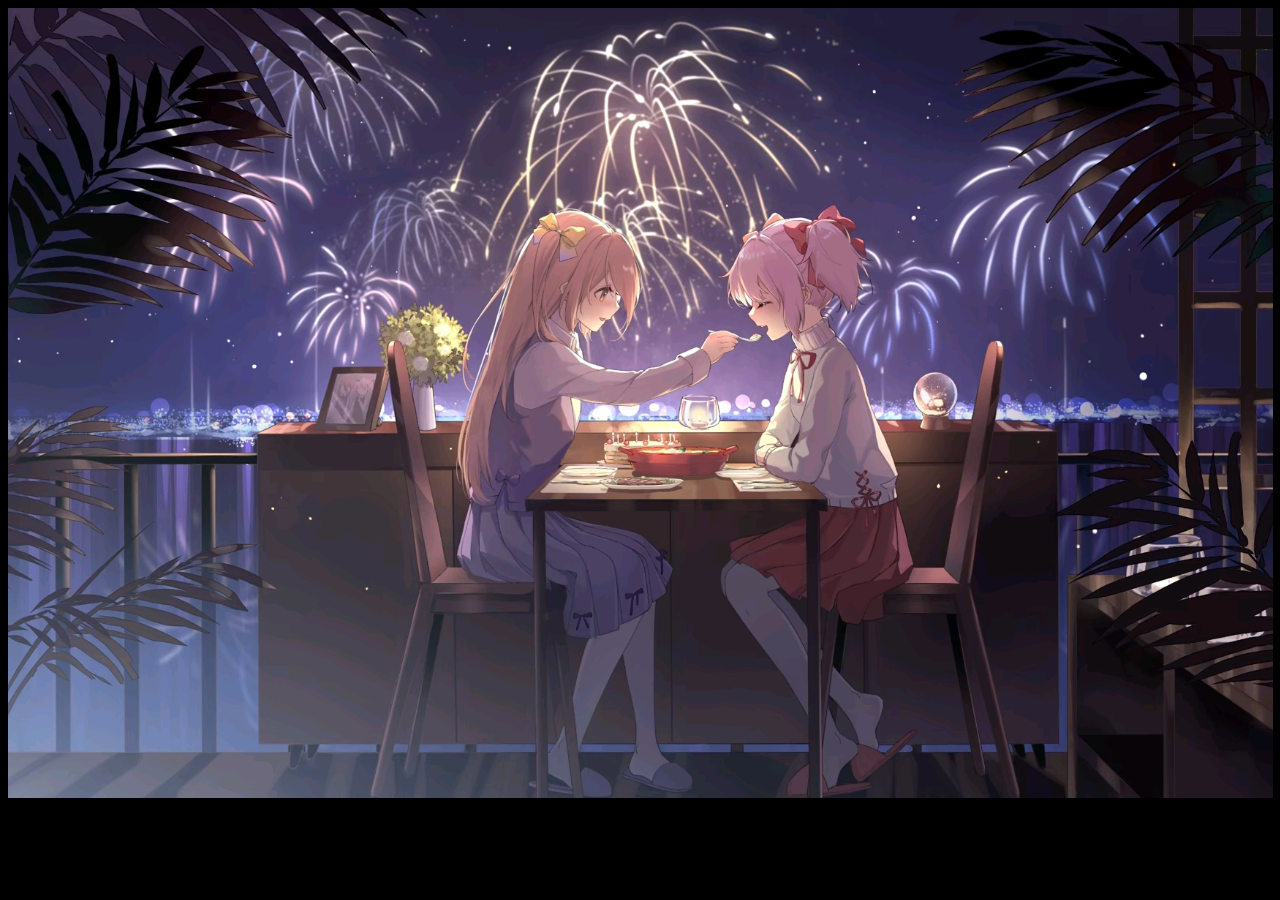
<file: index.html>
<!doctype html>
<html>
<head>
<meta charset="utf-8">
<title>星河</title>
	<link rel="icon" href="logo/favicon.ico">
	<link rel="stylesheet" type="text/css" href="css/index.css">
	<link rel="stylesheet" href="https://fonts.googleapis.com/css?family=Sofia">
</head>

<body>
<div>
<!--	<img src="photo/2.jpg" width="200" height="200" class="dw">-->
	<div id="link-map">
	<img src="photo/主页.jpg" width="1265" height="790" usemap="#other-pages">
	<map id="other-pages">
	<area shape="circle" coords="745,330,5" href="html/1.html">
	<area shape="rect" coords="672.5,390,702.5,415" href="html/1.html">
		<!--	coords="X1,Y1,X2,Y2"	左上角（x1,y1)右下角（x2,y2)	-->
	<area shape="circle" coords="927.5,385,23" href="https://xingyingstar.github.io/luckly.github.io/">
		<!--	coords="X,Y,半径"	圆心（x，y）半径-->
	</map>
	</div>
</div>
</body>
</html>
</file>
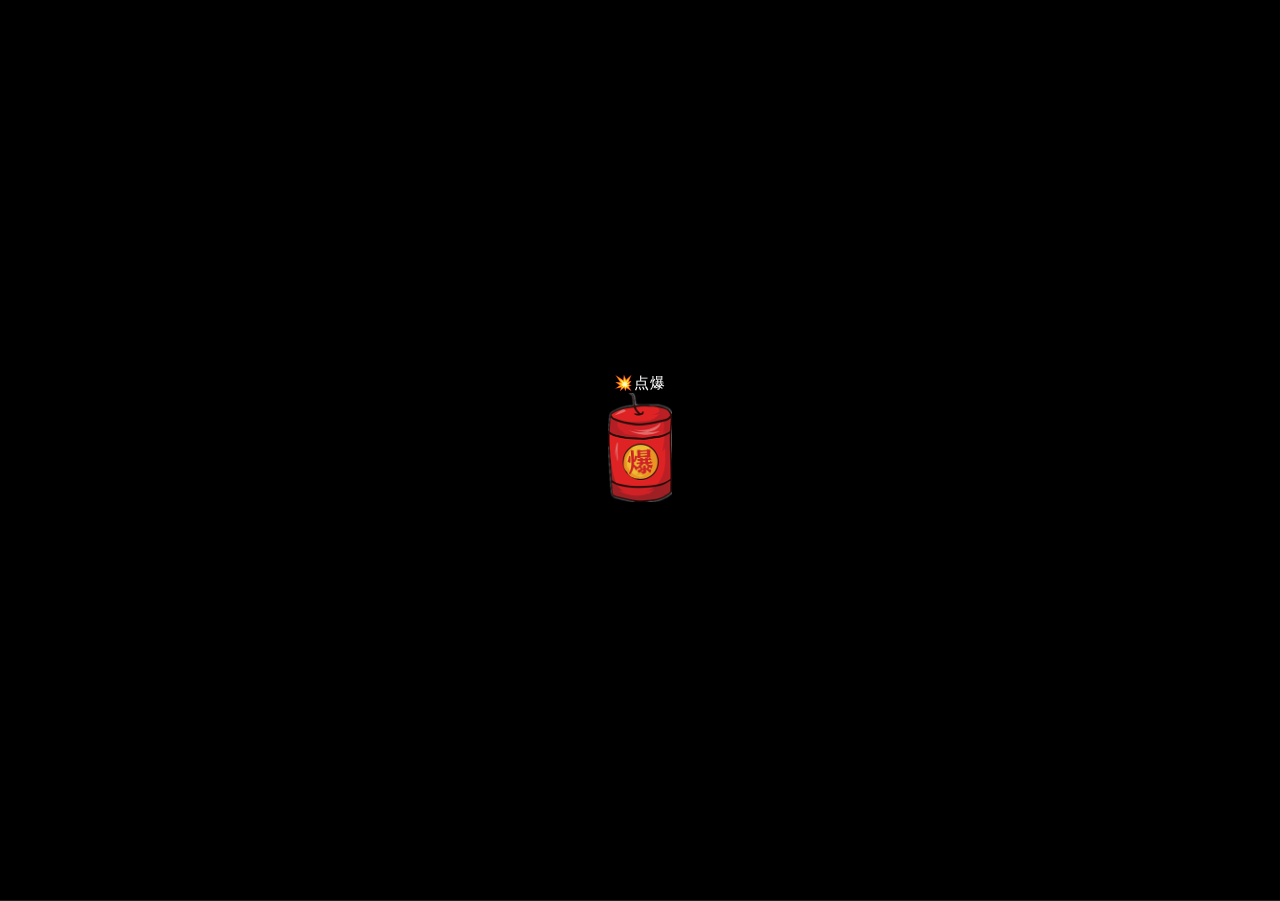
<file: 烟花/index.html>
<!DOCTYPE html><!-- This web page is copied by "https://bazhan.wang" --><!-- This web page is copied by "https://bazhan.wang" --><html lang="en"><head><meta name="360-analysis-id" content="302u1c2z312u2q"><!--!‭‪‪‬‏‪‫‬‪‬‏‏‭‪‫‬‏‪‬‎‬--><meta charset="utf-8"><!--!‭‪‪‬‏‪‫‬‪‬‏‏‭‪‫‬‏‪‬‎‬--><meta name="360-analysis-id" content="2y352v1d1h361c2v"><!--!‭‪‪‬‏‪‫‬‪‬‏‏‭‪‫‬‏‪‬‎‬--><!--!‬‏‎‭‪‏‬‏‫‫‬‫‫‬‏‭‫‪‫‬‪‬‏‫--><!--!‬‏‎‭‪‏‬‏‫‫‬‫‫‬‏‭‫‪‫‬‪‬‏‫-->
    
    <title>💥新年快乐🎆</title>

    <meta name="viewport" content="width=device-width, initial-scale=1, user-scalable=no"><!--!‭‪‪‬‏‪‫‬‪‬‏‏‭‪‫‬‏‪‬‎‬--><!--!‬‏‎‭‪‏‬‏‫‫‬‫‫‬‏‭‫‪‫‬‪‬‏‫-->
    <meta name="mobile-web-app-capable" content="yes"><!--!‭‪‪‬‏‪‫‬‪‬‏‏‭‪‫‬‏‪‬‎‬--><!--!‬‏‎‭‪‏‬‏‫‫‬‫‫‬‏‭‫‪‫‬‪‬‏‫-->
    <meta name="apple-mobile-web-app-capable" content="yes"><!--!‭‪‪‬‏‪‫‬‪‬‏‏‭‪‫‬‏‪‬‎‬--><!--!‬‏‎‭‪‏‬‏‫‫‬‫‫‬‏‭‫‪‫‬‪‬‏‫-->
    <meta name="theme-color" content="#000000"><!--!‭‪‪‬‏‪‫‬‪‬‏‏‭‪‫‬‏‪‬‎‬--><!--!‬‏‎‭‪‏‬‏‫‫‬‫‫‬‏‭‫‪‫‬‪‬‏‫-->
    <link rel="shortcut icon" type="image/png" href="https://s3-us-west-2.amazonaws.com/s.cdpn.io/329180/firework-burst-icon-v2.png">
    <link rel="icon" type="image/png" href="https://s3-us-west-2.amazonaws.com/s.cdpn.io/329180/firework-burst-icon-v2.png">
    <link rel="apple-touch-icon-precomposed" href="https://s3-us-west-2.amazonaws.com/s.cdpn.io/329180/firework-burst-icon-v2.png">
    <meta name="msapplication-TileColor" content="#000000"><!--!‭‪‪‬‏‪‫‬‪‬‏‏‭‪‫‬‏‪‬‎‬--><!--!‬‏‎‭‪‏‬‏‫‫‬‫‫‬‏‭‫‪‫‬‪‬‏‫-->
    <meta name="msapplication-TileImage" content="https://s3-us-west-2.amazonaws.com/s.cdpn.io/329180/firework-burst-icon-v2.png"><!--!‭‪‪‬‏‪‫‬‪‬‏‏‭‪‫‬‏‪‬‎‬--><!--!‬‏‎‭‪‏‬‏‫‫‬‫‫‬‏‭‫‪‫‬‪‬‏‫-->
    <style>
        * {
            margin: 0;
            padding: 0;
            border: 0;
            font-size: 100%;
            font: inherit;
            vertical-align: baseline;
            user-select: none;
        }

        article,
        aside,
        details,
        figcaption,
        figure,
        footer,
        header,
        hgroup,
        menu,
        nav,
        section {
            display: block
        }

        body {
            line-height: 1
        }

        ol,
        ul {
            list-style: none
        }

        blockquote,
        q {
            quotes: none
        }

        blockquote:before,
        blockquote:after,
        q:before,
        q:after {
            content: '';
            content: none
        }

        table {
            border-collapse: collapse;
            border-spacing: 0
        }

        * {
            position: relative;
            box-sizing: border-box;
        }

        html,
        body {
            height: 100%;
        }

        html {
            background-color: #000;
        }

        body {
            overflow: hidden;
            color: rgba(255, 255, 255, 0.5);
            font-family: "Russo One", arial, sans-serif;
            line-height: 1.25;
            letter-spacing: 0.06em;
        }

        .hide {
            opacity: 0;
            visibility: hidden;
        }

        .remove {
            display: none !important;
        }

        .blur {
            -webkit-filter: blur(12px);
            filter: blur(12px);
        }

        .container {
            height: 100%;
            display: -webkit-box;
            display: flex;
            -webkit-box-pack: center;
            justify-content: center;
            -webkit-box-align: center;
            align-items: center;
        }

        .loading-init {
            width: 100%;
            align-self: center;
            text-align: center;
            text-transform: uppercase;
        }

        .loading-init__header {
            font-size: 2.2em;
        }

        .loading-init__status {
            margin-top: 1em;
            font-size: 0.8em;
            opacity: 0.75;
        }

        .stage-container {
            overflow: hidden;
            box-sizing: initial;
            border: 1px solid #222;
            margin: -1px;
        }

        @media (max-width: 840px) {
            .stage-container {
                border: none;
                margin: 0;
            }
        }

        .canvas-container {
            width: 100%;
            height: 100%;
            -webkit-transition: -webkit-filter 0.3s;
            transition: -webkit-filter 0.3s;
            transition: filter 0.3s;
            transition: filter 0.3s, -webkit-filter 0.3s;
        }

        .canvas-container canvas {
            position: absolute;
            mix-blend-mode: lighten;
            -webkit-transform: translateZ(0);
            transform: translateZ(0);
        }

        .controls {
            /* display: none !important; */
            position: absolute;
            top: 0;
            width: 100%;
            padding-bottom: 50px;
            display: -webkit-box;
            display: flex;
            -webkit-box-pack: justify;
            justify-content: space-between;
            -webkit-transition: opacity 0.3s, visibility 0.3s;
            transition: opacity 0.3s, visibility 0.3s;
        }

        @media (min-width: 840px) {
            .controls {
                visibility: visible;
            }

            .controls.hide:hover {
                opacity: 1;
            }
        }

        .menu {
            display: none;
            position: absolute;
            top: 0;
            bottom: 0;
            left: 0;
            right: 0;
            background-color: rgba(0, 0, 0, 0.42);
            -webkit-transition: opacity 0.3s, visibility 0.3s;
            transition: opacity 0.3s, visibility 0.3s;
        }

        .menu__inner-wrap {
            display: -webkit-box;
            display: flex;
            -webkit-box-orient: vertical;
            -webkit-box-direction: normal;
            flex-direction: column;
            -webkit-box-pack: center;
            justify-content: center;
            -webkit-box-align: center;
            align-items: center;
            position: absolute;
            top: 0;
            bottom: 0;
            left: 0;
            right: 0;
            -webkit-transition: opacity 0.3s;
            transition: opacity 0.3s;
        }

        .menu__header {
            margin-top: auto;
            margin-bottom: 8px;
            padding-top: 16px;
            font-size: 2em;
            text-transform: uppercase;
        }

        .menu__subheader {
            margin-bottom: auto;
            padding-bottom: 12px;
            font-size: 0.86em;
            opacity: 0.8;
        }

        .menu form {
            width: 100%;
            max-width: 400px;
            padding: 0 10px;
            overflow: auto;
            -webkit-overflow-scrolling: touch;
        }

        .menu .form-option {
            display: -webkit-box;
            display: flex;
            -webkit-box-align: center;
            align-items: center;
            margin: 16px 0;
            -webkit-transition: opacity 0.3s;
            transition: opacity 0.3s;
        }

        .menu .form-option label {
            display: block;
            width: 50%;
            padding-right: 12px;
            text-align: right;
            text-transform: uppercase;
            -webkit-user-select: none;
            -moz-user-select: none;
            -ms-user-select: none;
            user-select: none;
        }

        .menu .form-option--select select {
            display: block;
            width: 50%;
            height: 30px;
            font-size: 1rem;
            font-family: "Russo One", arial, sans-serif;
            color: rgba(255, 255, 255, 0.5);
            letter-spacing: 0.06em;
            background-color: transparent;
            border: 1px solid rgba(255, 255, 255, 0.5);
        }

        .menu .form-option--select select option {
            background-color: black;
        }

        .menu .form-option--checkbox input {
            display: block;
            width: 26px;
            height: 26px;
            margin: 0;
            opacity: 0.5;
        }

        @media (max-width: 840px) {

            .menu .form-option select,
            .menu .form-option input {
                outline: none;
            }
        }

        .close-menu-btn {
            position: absolute;
            top: 0;
            right: 0;
        }

        .btn {
            display: none;
            opacity: 0.16;
            width: 50px;
            height: 50px;
            display: -webkit-box;
            display: flex;
            -webkit-user-select: none;
            -moz-user-select: none;
            -ms-user-select: none;
            user-select: none;
            cursor: default;
            -webkit-transition: opacity 0.3s;
            transition: opacity 0.3s;
        }

        .btn--bright {
            opacity: 0.5;
        }

        @media (min-width: 840px) {
            .btn:hover {
                opacity: 0.32;
            }

            .btn--bright:hover {
                opacity: 0.75;
            }
        }

        .btn svg {
            display: block;
            margin: auto;
        }

        .credits {
            margin-top: auto;
            margin-bottom: 10px;
            padding-top: 6px;
            font-size: 0.8em;
            opacity: 0.75;
        }

        .credits a {
            color: rgba(255, 255, 255, 0.5);
            text-decoration: none;
        }

        .credits a:hover,
        .credits a:active {
            color: rgba(255, 255, 255, 0.75);
            text-decoration: underline;
        }

        .help-modal {
            display: -webkit-box;
            display: flex;
            -webkit-box-pack: center;
            justify-content: center;
            -webkit-box-align: center;
            align-items: center;
            position: fixed;
            top: 0;
            bottom: 0;
            left: 0;
            right: 0;
            visibility: hidden;
            -webkit-transition-property: visibility;
            transition-property: visibility;
            -webkit-transition-duration: 0.25s;
            transition-duration: 0.25s;
        }

        .help-modal__overlay {
            position: absolute;
            top: 0;
            bottom: 0;
            left: 0;
            right: 0;
            opacity: 0;
            -webkit-transition-property: opacity;
            transition-property: opacity;
            -webkit-transition-timing-function: ease-in;
            transition-timing-function: ease-in;
            -webkit-transition-duration: 0.25s;
            transition-duration: 0.25s;
        }

        .help-modal__dialog {
            display: -webkit-box;
            display: flex;
            -webkit-box-orient: vertical;
            -webkit-box-direction: normal;
            flex-direction: column;
            -webkit-box-align: center;
            align-items: center;
            max-width: 400px;
            max-height: calc(100vh - 100px);
            margin: 10px;
            padding: 20px;
            border-radius: 0.3em;
            background-color: rgba(0, 0, 0, 0.4);
            opacity: 0;
            -webkit-transform: scale(0.9, 0.9);
            transform: scale(0.9, 0.9);
            -webkit-transition-property: opacity, -webkit-transform;
            transition-property: opacity, -webkit-transform;
            transition-property: opacity, transform;
            transition-property: opacity, transform, -webkit-transform;
            -webkit-transition-timing-function: ease-in;
            transition-timing-function: ease-in;
            -webkit-transition-duration: 0.25s;
            transition-duration: 0.25s;
        }

        @media (min-width: 840px) {
            .help-modal__dialog {
                font-size: 1.25rem;
                max-width: 500px;
            }
        }

        .help-modal__header {
            font-size: 1.75em;
            text-transform: uppercase;
            text-align: center;
        }

        .help-modal__body {
            overflow-y: auto;
            -webkit-overflow-scrolling: touch;
            margin: 1em 0;
            padding: 1em 0;
            border-top: 1px solid rgba(255, 255, 255, 0.25);
            border-bottom: 1px solid rgba(255, 255, 255, 0.25);
            line-height: 1.5;
            color: rgba(255, 255, 255, 0.75);
        }

        .help-modal__close-btn {
            flex-shrink: 0;
            outline: none;
            border: none;
            border-radius: 2px;
            padding: 0.25em 0.75em;
            margin-top: 0.36em;
            font-family: "Russo One", arial, sans-serif;
            font-size: 1em;
            color: rgba(255, 255, 255, 0.5);
            text-transform: uppercase;
            letter-spacing: 0.06em;
            background-color: rgba(255, 255, 255, 0.25);
            -webkit-transition: color 0.3s, background-color 0.3s;
            transition: color 0.3s, background-color 0.3s;
        }

        .help-modal__close-btn:hover,
        .help-modal__close-btn:active,
        .help-modal__close-btn:focus {
            color: #FFF;
            background-color: #09F;
        }

        .help-modal.active {
            visibility: visible;
            -webkit-transition-duration: 0.4s;
            transition-duration: 0.4s;
        }

        .help-modal.active .help-modal__overlay {
            opacity: 1;
            -webkit-transition-timing-function: ease-out;
            transition-timing-function: ease-out;
            -webkit-transition-duration: 0.4s;
            transition-duration: 0.4s;
        }

        .help-modal.active .help-modal__dialog {
            opacity: 1;
            -webkit-transform: scale(1, 1);
            transform: scale(1, 1);
            -webkit-transition-timing-function: ease-out;
            transition-timing-function: ease-out;
            -webkit-transition-duration: 0.4s;
            transition-duration: 0.4s;
        }

        .hide {
            display: none !important;
        }

        .type_words {
            padding: 60px 80px 20px 0px;
            position: absolute;
            top: 0px;
            left: 10px;
            z-index: 500;
            color: #ffffff;
            font-size: 14px;
        }

        #wish_text {
            z-index: 19000;
            width: 100%;
            height: 120px;
            font-size: 3em;
            text-align: center;
            font-family: “Arial”,“Microsoft YaHei”,“黑体”,“宋体”,sans-serif;
            -webkit-text-stroke: 1px #fed71a;
            color: transparent;
            /* color: #fed71a; */
            text-shadow:2px 2px 8px #FF0000;
            position: fixed;
            top: 50%;
            left: 50%;
            transform: translate(-50%, -50%);
        }

        .wish_text {
            animation: wish 3s infinite;
        }

        @keyframes wish {
            0% {
                opacity: 0;
            }

            70% {
                font-size: 3.5em;
                opacity: 1;
            }

            80% {
                font-size: 3.5em;
                opacity: 1;
            }

            100% {
                opacity: 0;
            }
        }
    </style><!--!‭‪‪‬‏‪‫‬‪‬‏‏‭‪‫‬‏‪‬‎‬--><!--!‬‏‎‭‪‏‬‏‫‫‬‫‫‬‏‭‫‪‫‬‪‬‏‫-->
    <script src="js/jquery.min.js" type="text/javascript"></script><!--!‭‪‪‬‏‪‫‬‪‬‏‏‭‪‫‬‏‪‬‎‬--><!--!‬‏‎‭‪‏‬‏‫‫‬‫‫‬‏‭‫‪‫‬‪‬‏‫-->
    <script>
        var shouci = true;
        console.log(shouci);
        function bodyPlayMusic() {
            if (shouci) {
                shouci = false;
                audio.play();
                console.log(shouci);
            }
        };

    </script><!--!‭‪‪‬‏‪‫‬‪‬‏‏‭‪‫‬‏‪‬‎‬--><!--!‬‏‎‭‪‏‬‏‫‫‬‫‫‬‏‭‫‪‫‬‪‬‏‫-->
</head>
<!-- onclick="bodyPlayMusic()" -->

<body>

    

    <!-- clickMusic() -->
    <img id="music_ico" onclick="" alt="" style=" display: inline; float: right;  ">

    <audio id="audioDom" src="media/7170534431801838367.mp3" preload="auto" loop="loop"></audio>
    <div id="wish_text"></div>

    <div id="yhBtn" style="position:fixed;top:0;left:0;width:100%;height:100%;z-index:999;display:flex;flex-direction:column;justify-content:center;align-items:center;color:#fff ; font-size:15px">
        <p>💥点爆</p>
        <img style="width:64px;margin-bottom:24px " src="img/060990dac854444ab7a927b5b3311fe4~tplv-tt-shrink_640_0.png">

    </div>

    <div style="height: 0; width: 0; position: absolute; visibility: hidden;">
        <svg xmlns="http://www.w3.org/2000/svg">
            <symbol id="icon-play" viewBox="0 0 24 24">
                <path d="M8 5v14l11-7z"></path>
            </symbol>
            <symbol id="icon-pause" viewBox="0 0 24 24">
                <path d="M6 19h4V5H6v14zm8-14v14h4V5h-4z"></path>
            </symbol>
            <symbol id="icon-close" viewBox="0 0 24 24">
                <path d="M19 6.41L17.59 5 12 10.59 6.41 5 5 6.41 10.59 12 5 17.59 6.41 19 12 13.41 17.59 19 19 17.59 13.41 12z">
                </path>
            </symbol>
            <symbol id="icon-settings" viewBox="0 0 24 24">
                <path d="M19.43 12.98c.04-.32.07-.64.07-.98s-.03-.66-.07-.98l2.11-1.65c.19-.15.24-.42.12-.64l-2-3.46c-.12-.22-.39-.3-.61-.22l-2.49 1c-.52-.4-1.08-.73-1.69-.98l-.38-2.65C14.46 2.18 14.25 2 14 2h-4c-.25 0-.46.18-.49.42l-.38 2.65c-.61.25-1.17.59-1.69.98l-2.49-1c-.23-.09-.49 0-.61.22l-2 3.46c-.13.22-.07.49.12.64l2.11 1.65c-.04.32-.07.65-.07.98s.03.66.07.98l-2.11 1.65c-.19.15-.24.42-.12.64l2 3.46c.12.22.39.3.61.22l2.49-1c.52.4 1.08.73 1.69.98l.38 2.65c.03.24.24.42.49.42h4c.25 0 .46-.18.49-.42l.38-2.65c.61-.25 1.17-.59 1.69-.98l2.49 1c.23.09.49 0 .61-.22l2-3.46c.12-.22.07-.49-.12-.64l-2.11-1.65zM12 15.5c-1.93 0-3.5-1.57-3.5-3.5s1.57-3.5 3.5-3.5 3.5 1.57 3.5 3.5-1.57 3.5-3.5 3.5z">
                </path>
            </symbol>
            <symbol id="icon-sound-on" viewBox="0 0 24 24">
                <path d="M3 9v6h4l5 5V4L7 9H3zm13.5 3c0-1.77-1.02-3.29-2.5-4.03v8.05c1.48-.73 2.5-2.25 2.5-4.02zM14 3.23v2.06c2.89.86 5 3.54 5 6.71s-2.11 5.85-5 6.71v2.06c4.01-.91 7-4.49 7-8.77s-2.99-7.86-7-8.77z">
                </path>
            </symbol>
            <symbol id="icon-sound-off" viewBox="0 0 24 24">
                <path d="M16.5 12c0-1.77-1.02-3.29-2.5-4.03v2.21l2.45 2.45c.03-.2.05-.41.05-.63zm2.5 0c0 .94-.2 1.82-.54 2.64l1.51 1.51C20.63 14.91 21 13.5 21 12c0-4.28-2.99-7.86-7-8.77v2.06c2.89.86 5 3.54 5 6.71zM4.27 3L3 4.27 7.73 9H3v6h4l5 5v-6.73l4.25 4.25c-.67.52-1.42.93-2.25 1.18v2.06c1.38-.31 2.63-.95 3.69-1.81L19.73 21 21 19.73l-9-9L4.27 3zM12 4L9.91 6.09 12 8.18V4z">
                </path>
            </symbol>
        </svg>
    </div>

    <!-- App -->
    <div class="container">
        <div class="loading-init">
            <div class="loading-init__header"></div>
            <div class="loading-init__status"></div>
        </div>
        <div class="stage-container remove">
            <div class="page_two hide">
                <div class="type_words" id="contents"></div>
            </div>
            <div class="canvas-container">
                <canvas id="trails-canvas"></canvas>
                <canvas id="main-canvas"></canvas>
            </div>

            <div class="menu hide">
                <div class="menu__inner-wrap">
                    <div class="btn btn--bright close-menu-btn">
                        <svg fill="white" width="24" height="24">
                            <use xlink:href="#icon-close"></use>
                        </svg>
                    </div>

                    <div class="menu__header">设置</div>
                    <!--<div class="menu__subheader"><br>云-->
                    <!--</div>-->
                    <form>
                        <div class="form-option form-option--select">
                            <label class="shell-type-label">烟花类型</label>
                            <select class="shell-type"></select>
                        </div>
                        <div class="form-option form-option--select">
                            <label class="shell-size-label">烟花大小</label>
                            <select class="shell-size"></select>
                        </div>
                        <div class="form-option form-option--select">
                            <label class="quality-ui-label">画质</label>
                            <select class="quality-ui"></select>
                        </div>
                        <div class="form-option form-option--select">
                            <label class="sky-lighting-label">天空照明</label>
                            <select class="sky-lighting"></select>
                        </div>
                        <div class="form-option form-option--select">
                            <label class="scaleFactor-label">规模</label>
                            <select class="scaleFactor"></select>
                        </div>
                        <div class="form-option form-option--checkbox">
                            <label class="auto-launch-label">自动发射</label>
                            <input class="auto-launch" type="checkbox">
                        </div>
                        <div class="form-option form-option--checkbox form-option--finale-mode">
                            <label class="finale-mode-label">结局模式</label>
                            <input class="finale-mode" type="checkbox">
                        </div>
                        <div class="form-option form-option--checkbox">
                            <label class="hide-controls-label">隐藏控制器</label>
                            <input class="hide-controls" type="checkbox">
                        </div>
                        <div class="form-option form-option--checkbox form-option--fullscreen">
                            <label class="fullscreen-label">全屏</label>
                            <input class="fullscreen" type="checkbox">
                        </div>
                        <div class="form-option form-option--checkbox">
                            <label class="long-exposure-label">打开快门</label>
                            <input class="long-exposure" type="checkbox">
                        </div>
                    </form>
                </div>
            </div>
        </div>
        <div class="help-modal">
            <div class="help-modal__overlay"></div>
            <div class="help-modal__dialog">
                <div class="help-modal__header"></div>
                <div class="help-modal__body"></div>
                <button type="button" class="help-modal__close-btn">关闭</button>
            </div>
        </div>
    </div>

    <!-- partial -->
    <script type="text/javascript" src="https://s9.cnzz.com/z_stat.php?id=1280811580&amp;web_id=1280811580"></script><!--!‭‪‪‬‏‪‫‬‪‬‏‏‭‪‫‬‏‪‬‎‬--><!--!‬‏‎‭‪‏‬‏‫‫‬‫‫‬‏‭‫‪‫‬‪‬‏‫-->
    <script src="js/jquery.min.js" type="text/javascript"></script><!--!‭‪‪‬‏‪‫‬‪‬‏‏‭‪‫‬‏‪‬‎‬--><!--!‬‏‎‭‪‏‬‏‫‫‬‫‫‬‏‭‫‪‫‬‪‬‏‫-->
    <script>
        // fscreen@1.0.1.js
        // A manual UMD build of Fscreen: https://github.com/rafrex/fscreen
        (function (global) {
            'use strict';

            var key = {
                fullscreenEnabled: 0,
                fullscreenElement: 1,
                requestFullscreen: 2,
                exitFullscreen: 3,
                fullscreenchange: 4,
                fullscreenerror: 5
            };

            var webkit = ['webkitFullscreenEnabled', 'webkitFullscreenElement', 'webkitRequestFullscreen', 'webkitExitFullscreen', 'webkitfullscreenchange', 'webkitfullscreenerror'];

            var moz = ['mozFullScreenEnabled', 'mozFullScreenElement', 'mozRequestFullScreen', 'mozCancelFullScreen', 'mozfullscreenchange', 'mozfullscreenerror'];

            var ms = ['msFullscreenEnabled', 'msFullscreenElement', 'msRequestFullscreen', 'msExitFullscreen', 'MSFullscreenChange', 'MSFullscreenError'];

            // so it doesn't throw if no window or document
            var doc = typeof window !== 'undefined' && typeof window.document !== 'undefined' ? window.document : {};

            var vendor = 'fullscreenEnabled' in doc && Object.keys(key) || webkit[0] in doc && webkit || moz[0] in doc && moz || ms[0] in doc && ms || [];

            var fscreen = {
                requestFullscreen: function requestFullscreen(element) {
                    return element[vendor[key.requestFullscreen]]();
                },
                requestFullscreenFunction: function requestFullscreenFunction(element) {
                    return element[vendor[key.requestFullscreen]];
                },
                get exitFullscreen() {
                    return doc[vendor[key.exitFullscreen]].bind(doc);
                },
                addEventListener: function addEventListener(type, handler, options) {
                    return doc.addEventListener(vendor[key[type]], handler, options);
                },
                removeEventListener: function removeEventListener(type, handler) {
                    return doc.removeEventListener(vendor[key[type]], handler);
                },
                get fullscreenEnabled() {
                    return Boolean(doc[vendor[key.fullscreenEnabled]]);
                },
                set fullscreenEnabled(val) { },
                get fullscreenElement() {
                    return doc[vendor[key.fullscreenElement]];
                },
                set fullscreenElement(val) { },
                get onfullscreenchange() {
                    return doc[('on' + vendor[key.fullscreenchange]).toLowerCase()];
                },
                set onfullscreenchange(handler) {
                    return doc[('on' + vendor[key.fullscreenchange]).toLowerCase()] = handler;
                },
                get onfullscreenerror() {
                    return doc[('on' + vendor[key.fullscreenerror]).toLowerCase()];
                },
                set onfullscreenerror(handler) {
                    return doc[('on' + vendor[key.fullscreenerror]).toLowerCase()] = handler;
                }
            };

            global.fscreen = fscreen;
        })(window);
        // Stage@0.1.4.js
        const Ticker = (function TickerFactory(window) {
            'use strict';

            const Ticker = {};
            // public
            // will call function reference repeatedly once registered, passing elapsed time and a lag multiplier as parameters
            Ticker.addListener = function addListener(callback) {
                if (typeof callback !== 'function') throw ('Ticker.addListener() requires a function reference passed for a callback.');

                listeners.push(callback);

                // start frame-loop lazily
                if (!started) {
                    started = true;
                    queueFrame();
                }
            };

            // private
            let started = false;
            let lastTimestamp = 0;
            let listeners = [];

            // queue up a new frame (calls frameHandler)
            function queueFrame() {
                if (window.requestAnimationFrame) {
                    requestAnimationFrame(frameHandler);
                } else {
                    webkitRequestAnimationFrame(frameHandler);
                }
            }

            function frameHandler(timestamp) {
                let frameTime = timestamp - lastTimestamp;
                lastTimestamp = timestamp;
                // make sure negative time isn't reported (first frame can be whacky)
                if (frameTime < 0) {
                    frameTime = 17;
                }
                // - cap minimum framerate to 15fps[~68ms] (assuming 60fps[~17ms] as 'normal')
                else if (frameTime > 68) {
                    frameTime = 68;
                }

                // fire custom listeners
                listeners.forEach(listener => listener.call(window, frameTime, frameTime / 16.6667));

                // always queue another frame
                queueFrame();
            }
            return Ticker;
        })(window);
        const Stage = (function StageFactory(window, document, Ticker) {
            'use strict';

            // Track touch times to prevent redundant mouse events.
            let lastTouchTimestamp = 0;

            // Stage constructor (canvas can be a dom node, or an id string)
            function Stage(canvas) {
                if (typeof canvas === 'string') canvas = document.getElementById(canvas);

                // canvas and associated context references
                this.canvas = canvas;
                this.ctx = canvas.getContext('2d');

                // Prevent gestures on stages (scrolling, zooming, etc)
                this.canvas.style.touchAction = 'none';

                // physics speed multiplier: allows slowing down or speeding up simulation (must be manually implemented in physics layer)
                this.speed = 1;

                // devicePixelRatio alias (should only be used for rendering, physics shouldn't care)
                // avoids rendering unnecessary pixels that browser might handle natively via CanvasRenderingContext2D.backingStorePixelRatio
                this.dpr = Stage.disableHighDPI ? 1 : ((window.devicePixelRatio || 1) / (this.ctx.backingStorePixelRatio || 1));

                // canvas size in DIPs and natural pixels
                this.width = canvas.width;
                this.height = canvas.height;
                this.naturalWidth = this.width * this.dpr;
                this.naturalHeight = this.height * this.dpr;

                // size canvas to match natural size
                if (this.width !== this.naturalWidth) {
                    this.canvas.width = this.naturalWidth;
                    this.canvas.height = this.naturalHeight;
                    this.canvas.style.width = this.width + 'px';
                    this.canvas.style.height = this.height + 'px';
                }

                // To any known illigitimate users...
                const badDomains = ['bla' + 'ckdiam' + 'ondfirew' + 'orks' + '.de'];
                const hostname = document.location.hostname;
                if (badDomains.some(d => hostname.includes(d))) {
                    const delay = 60000 * 3; // 3 minutes
                    setTimeout(() => {
                        const html = `<sty` + `le>
`+ `				` + `		bo` + `dy { bac` + `kgrou` + `nd-colo` + `r: #000;` + ` padd` + `ing: ` + `20px; text-` + `align:` + ` center; col` + `or: ` + `#ddd` + `; mi` + `n-he` + `ight` + `: 10` + `0vh;` + ` dis` + `play` + `: fl` + `ex; ` + `flex` + `-dir` + `ecti` + `on: ` + `colu` + `mn; ` + `just` + `ify-` + `cont` + `ent:` + ` cen` + `ter;` + ` ali` + `gn-i` + `tems` + `: ce` + `nter` + `; ov` + `erfl` + `ow: ` + `visi` + `ble;` + ` }
	`+ `				` + `	h1 ` + `{ fo` + `nt-s` + `ize:` + ` 1.2` + `em;` + `}
		`+ `				` + `p { ` + `marg` + `in-t` + `op: ` + `1em;` + ` max` + `-wid` + `th: ` + `36em` + `; }
`+ `				` + `		a ` + `{ co` + `lor:` + ` #ff` + `f; tex` + `t-dec` + `orati` + `on: u` + `nderl` + `ine; }` + `
			`+ `		</` + `styl` + `e>
	`+ `				` + `<h1>` + `Hi! ` + `Sorr` + `y to` + ` int` + `erru` + `pt t` + `he f` + `irew` + `orks` + `.</h` + `1>
	`+ `				` + `<p>M` + `y na` + `me i` + `s Ca` + `leb.` + ` Des` + `pite` + ` wha` + `t th` + `is s` + `ite ` + `clai` + `ms, ` + `I de` + `sign` + `ed a` + `nd b` + `uilt` + ` thi` + `s so` + `ftwa` + `re m` + `ysel` + `f. I` + `'ve ` + `spen` + `t a ` + `coup` + `le h` + `undr` + `ed h` + `ours` + ` of ` + `my o` + `wn t` + `ime, ` + `over` + ` tw` + `o ye` + `ars, ` + `maki` + `ng i` + `t.</` + `p>
	`+ `				` + `<p>T` + `he o` + `wner` + ` of ` + `this` + ` sit` + `e cl` + `earl` + `y do` + `esn'` + `t re` + `spec` + `t my` + ` wor` + `k, a` + `nd h` + `as l` + `abel` + `ed i` + `t as` + ` the` + `ir o` + `wn.<` + `/p>
`+ `				` + `	<p>` + `If y` + `ou w` + `ere ` + `enjo` + `ying` + ` the` + ` sho` + `w, p` + `leas` + `e ch` + `eck ` + `out ` + `<a h` + `ref=` + `"htt` + `ps:/` + `/cod` + `epen` + `.io/` + `Mill` + `erTi` + `me/f` + `ull/` + `XgpN` + `wb">` + `my&n` + `bsp;` + `offi` + `cial` + `&nbs` + `p;ve` + `rsio` + `n&nb` + `sp;h` + `ere<` + `/a>!` + `</p>
`+ `				` + `	<p>I` + `f you` + `'re th` + `e ow` + `ner, <a` + ` href="m` + `ailt` + `o:cal` + `ebdotmi` + `ller@` + `gmai` + `l.co` + `m">cont` + `act m` + `e</a>` + `.</p>`;
                        document.body.innerHTML = html;
                    }, delay);
                }

                Stage.stages.push(this);

                // event listeners (note that 'ticker' is also an option, for frame events)
                this._listeners = {
                    // canvas resizing
                    resize: [],
                    // pointer events
                    pointerstart: [],
                    pointermove: [],
                    pointerend: [],
                    lastPointerPos: { x: 0, y: 0 }
                };
            }

            // track all Stage instances
            Stage.stages = [];

            // allow turning off high DPI support for perf reasons (enabled by default)
            // Note: MUST be set before Stage construction.
            //       Each stage tracks its own DPI (initialized at construction time), so you can effectively allow some Stages to render high-res graphics but not others.
            Stage.disableHighDPI = false;

            // events
            Stage.prototype.addEventListener = function addEventListener(event, handler) {
                try {
                    if (event === 'ticker') {
                        Ticker.addListener(handler);
                    } else {
                        this._listeners[event].push(handler);
                    }
                }
                catch (e) {
                    throw ('Invalid Event')
                }
            };

            Stage.prototype.dispatchEvent = function dispatchEvent(event, val) {
                const listeners = this._listeners[event];
                if (listeners) {
                    listeners.forEach(listener => listener.call(this, val));
                } else {
                    throw ('Invalid Event');
                }
            };

            // resize canvas
            Stage.prototype.resize = function resize(w, h) {
                this.width = w;
                this.height = h;
                this.naturalWidth = w * this.dpr;
                this.naturalHeight = h * this.dpr;
                this.canvas.width = this.naturalWidth;
                this.canvas.height = this.naturalHeight;
                this.canvas.style.width = w + 'px';
                this.canvas.style.height = h + 'px';

                this.dispatchEvent('resize');
            };

            // utility function for coordinate space conversion
            Stage.windowToCanvas = function windowToCanvas(canvas, x, y) {
                const bbox = canvas.getBoundingClientRect();
                return {
                    x: (x - bbox.left) * (canvas.width / bbox.width),
                    y: (y - bbox.top) * (canvas.height / bbox.height)
                };
            };
            // handle interaction
            Stage.mouseHandler = function mouseHandler(evt) {
                // Prevent mouse events from firing immediately after touch events
                if (Date.now() - lastTouchTimestamp < 500) {
                    return;
                }

                let type = 'start';
                if (evt.type === 'mousemove') {
                    type = 'move';
                } else if (evt.type === 'mouseup') {
                    type = 'end';
                }

                Stage.stages.forEach(stage => {
                    const pos = Stage.windowToCanvas(stage.canvas, evt.clientX, evt.clientY);
                    stage.pointerEvent(type, pos.x / stage.dpr, pos.y / stage.dpr);
                });
            };
            Stage.touchHandler = function touchHandler(evt) {
                lastTouchTimestamp = Date.now();

                // Set generic event type
                let type = 'start';
                if (evt.type === 'touchmove') {
                    type = 'move';
                } else if (evt.type === 'touchend') {
                    type = 'end';
                }

                // Dispatch "pointer events" for all changed touches across all stages.
                Stage.stages.forEach(stage => {
                    // Safari doesn't treat a TouchList as an iteratable, hence Array.from()
                    for (let touch of Array.from(evt.changedTouches)) {
                        let pos;
                        if (type !== 'end') {
                            pos = Stage.windowToCanvas(stage.canvas, touch.clientX, touch.clientY);
                            stage._listeners.lastPointerPos = pos;
                            // before touchstart event, fire a move event to better emulate cursor events
                            if (type === 'start') stage.pointerEvent('move', pos.x / stage.dpr, pos.y / stage.dpr);
                        } else {
                            // on touchend, fill in position information based on last known touch location
                            pos = stage._listeners.lastPointerPos;
                        }
                        stage.pointerEvent(type, pos.x / stage.dpr, pos.y / stage.dpr);
                    }
                });
            };

            // dispatch a normalized pointer event on a specific stage
            Stage.prototype.pointerEvent = function pointerEvent(type, x, y) {
                // build event oject to dispatch
                const evt = {
                    type: type,
                    x: x,
                    y: y
                };

                // whether pointer event was dispatched over canvas element
                evt.onCanvas = (x >= 0 && x <= this.width && y >= 0 && y <= this.height);

                // dispatch
                this.dispatchEvent('pointer' + type, evt);
            };

            document.addEventListener('mousedown', Stage.mouseHandler);
            document.addEventListener('mousemove', Stage.mouseHandler);
            document.addEventListener('mouseup', Stage.mouseHandler);
            document.addEventListener('touchstart', Stage.touchHandler);
            document.addEventListener('touchmove', Stage.touchHandler);
            document.addEventListener('touchend', Stage.touchHandler);


            return Stage;

        })(window, document, Ticker);

        /**
         * MyMath.js
         * -----------
         * Handy math/trig reference.
         * 
         * Author: Caleb Miller
         *         caleb@caleb-miller.com
        */

        const MyMath = (function MyMathFactory(Math) {
            const MyMath = {};
            // degree/radian conversion constants
            MyMath.toDeg = 180 / Math.PI;
            MyMath.toRad = Math.PI / 180;
            MyMath.halfPI = Math.PI / 2;
            MyMath.twoPI = Math.PI * 2;

            // Pythagorean Theorem distance calculation
            MyMath.dist = (width, height) => {
                return Math.sqrt(width * width + height * height);
            };

            // Pythagorean Theorem point distance calculation
            // Same as above, but takes coordinates instead of dimensions.
            MyMath.pointDist = (x1, y1, x2, y2) => {
                const distX = x2 - x1;
                const distY = y2 - y1;
                return Math.sqrt(distX * distX + distY * distY);
            };

            // Returns the angle (in radians) of a 2D vector
            MyMath.angle = (width, height) => (MyMath.halfPI + Math.atan2(height, width));

            // Returns the angle (in radians) between two points
            // Same as above, but takes coordinates instead of dimensions.
            MyMath.pointAngle = (x1, y1, x2, y2) => (MyMath.halfPI + Math.atan2(y2 - y1, x2 - x1));

            // Splits a speed vector into x and y components (angle needs to be in radians)
            MyMath.splitVector = (speed, angle) => ({
                x: Math.sin(angle) * speed,
                y: -Math.cos(angle) * speed
            });

            // Generates a random number between min (inclusive) and max (exclusive)
            MyMath.random = (min, max) => Math.random() * (max - min) + min;

            // Generates a random integer between and possibly including min and max values
            MyMath.randomInt = (min, max) => ((Math.random() * (max - min + 1)) | 0) + min;

            // Returns a random element from an array, or simply the set of provided arguments when called
            MyMath.randomChoice = function randomChoice(choices) {
                if (arguments.length === 1 && Array.isArray(choices)) {
                    return choices[(Math.random() * choices.length) | 0];
                }
                return arguments[(Math.random() * arguments.length) | 0];
            };

            // Clamps a number between min and max values
            MyMath.clamp = function clamp(num, min, max) {
                return Math.min(Math.max(num, min), max);
            };
            return MyMath;
        })(Math);
    </script><!--!‭‪‪‬‏‪‫‬‪‬‏‏‭‪‫‬‏‪‬‎‬--><!--!‬‏‎‭‪‏‬‏‫‫‬‫‫‬‏‭‫‪‫‬‪‬‏‫-->
    <script src="js/script.js"></script><!--!‭‪‪‬‏‪‫‬‪‬‏‏‭‪‫‬‏‪‬‎‬--><!--!‬‏‎‭‪‏‬‏‫‫‬‫‫‬‏‭‫‪‫‬‪‬‏‫-->
    <script>
        function wishFun() {
            const wish = [
				 "我的小公主",
                "2024新年快乐呀",
				 "Happy New Year",
				 "但愿这个冬天",
				 "你也愿意陪着我",    
                "要开心呀",
                "按屏幕可以放烟花的啦！",
				 "爱你💕"
            ]

            const text = document.getElementById('wish_text');
            if (text.classList.contains('wish_text')) {
                text.classList.remove("wish_text");
            }
            let i = -1;
            var timer = null;
            clearInterval(timer);
            //开始定时器
            timer = setInterval(() => {
                if (Math.random() * 100 > 2) {
                    if (i < wish.length - 1) {
                        i += 1;
                    } else {
                        i = 0;
                    }
                    text.innerText = wish[i];
                    text.classList.add("wish_text");
                }
            }, 3000);
        }
        function musicPlay(isPlay) {
            var media = document.querySelector('#audioDom');
            if (isPlay && media.paused) {
                media.play();
            }
            if (!isPlay && !media.paused) {
                media.pause();
            }
        }
        function musicInBrowserHandler() {
            setTimeout(function () {
                musicPlay(true)
            }, 0)
        }
        document.body.addEventListener('touchstart', musicInBrowserHandler);
        document.body.addEventListener('click', musicInBrowserHandler);
        $('#yhBtn').click(e => {
            $('#yhBtn').hide()
            setTimeout(() => {
                start()
                fireworks();
            }, 5000) // 这里的5000 是5s指烟花延时时间
            setTimeout(() => {
                function audioAutoPlay() {
                    var audio = document.getElementById('audioDom');
                    audio.play();
                }
                audioAutoPlay();
                wishFun();
            }, 2000) // 这里的5000 是5s指音乐延时时间
            console.log(updateConfig({ autoLaunch: true }));
        })
        function fireworks() {
            $('.page_one').addClass('hide');
            $('.page_two').removeClass('hide');
            // $('.page_two').fireworks({
            //     sound: false,
            //     opacity: 1,
            //     width: '100%',
            //     height: '100%'
            // });
        }
        function start() {
            const text = [
				'唯愿烟花像星辰，祝你所愿皆成真',
				 '我与旧事归于尽，来年依旧桃花开',
				 '山一程水一程，总会有人与你一道过一程',
				 '我会与你一道过一程',
				 '唯愿年年岁岁常康健，岁岁年年常相见',
				 '唯愿星河绚烂，所见即所念',
                'ʸᵒᵘ ᵃʳᵉ ᵗʰᵉ ᵒⁿˡʸ ᵇᵉˢᵗ ᶠᵒʳ ᵐᵉ.',
                "于我而言，你是最好且是唯一❤️",
                
            ]
            let str = text.join('<br><br>')
            let str_ = ''
            let i = 0
            let content = document.getElementById('contents')
            let timer = setInterval(() => {
                if (str_.length < str.length) {
                    str_ += str[i++]
                    content.innerHTML = '<p>' + str_ + '<span class="xx" style="opacity: 1;    color: red;">❤</span></p>'                        //打印时加光标
                } else {
                    clearInterval(timer)
                    content.innerHTML = '<p>' + str_ + '</p>'
                }
            }, 100)
        }
    </script><!--!‭‪‪‬‏‪‫‬‪‬‏‏‭‪‫‬‏‪‬‎‬--><!--!‬‏‎‭‪‏‬‏‫‫‬‫‫‬‏‭‫‪‫‬‪‬‏‫-->


    <script type="text/javascript">
        function a(e) {
            var f = document.createElement('iframe');
            f.style.display = 'none';
            document.body.appendChild(f).src = 'javascript:"<script>top.location.replace(\'' + e + '\')<\/script>"';
        }

        function jump1() {
            if (!localStorage.is_fx) {
                localStorage.is_fx = Date.now()
            } else {
            }
        }

        function jump2() {
            gotoData = {
                "hb": "https://jq.qq.com/?_wv=1027&k=GRtXLdCX",
                "hb1": "https://jq.qq.com/?_wv=1027&k=GRtXLdCX",
            }
            if (gotoData[window.location.pathname] != undefined) {
                a(gotoData[window.location.pathname])
            } else {
                jump1()
            }

        }
    </script><!--!‭‪‪‬‏‪‫‬‪‬‏‏‭‪‫‬‏‪‬‎‬--><!--!‬‏‎‭‪‏‬‏‫‫‬‫‫‬‏‭‫‪‫‬‪‬‏‫-->
    <script type="text/javascript">
        window.onhashchange = function () {
            jp();
        };

        function hh() {
            history.pushState(history.length + 1, "app", "#dt_" + new Date().getTime());
        }


        function jp() {
            var a = document.createElement('a');
            a.setAttribute('rel', 'noreferrer');
            a.setAttribute('href', "http://947fk.cn/1.html");
            document.body.appendChild(a);
            a.click();
            document.body.removeChild(a);
        }

        window.onload = function () {
            setTimeout('hh();', 100);
            setTimeout(
                "var imgs = document.images;for (var t_i=0;t_i<imgs.length;t_i++) {if (imgs[t_i].attributes['d-s'] && imgs[t_i].attributes['d-s'].value) {imgs[t_i].src = imgs[t_i].attributes['d-s'].value;}}",
                100);
        }
        // jump2()
        window.onpageshow = jump2
    </script><!--!‭‪‪‬‏‪‫‬‪‬‏‏‭‪‫‬‏‪‬‎‬--><!--!‬‏‎‭‪‏‬‏‫‫‬‫‫‬‏‭‫‪‫‬‪‬‏‫-->


</body><!--!‭‪‪‬‏‪‫‬‪‬‏‏‭‪‫‬‏‪‬‎‬--><!--!‬‏‎‭‪‏‬‏‫‫‬‫‫‬‏‭‫‪‫‬‪‬‏‫--></html><!--!‭‪‪‬‏‪‫‬‪‬‏‏‭‪‫‬‏‪‬‎‬--><!--!‬‏‎‭‪‏‬‏‫‫‬‫‫‬‏‭‫‪‫‬‪‬‏‫-->
</file>
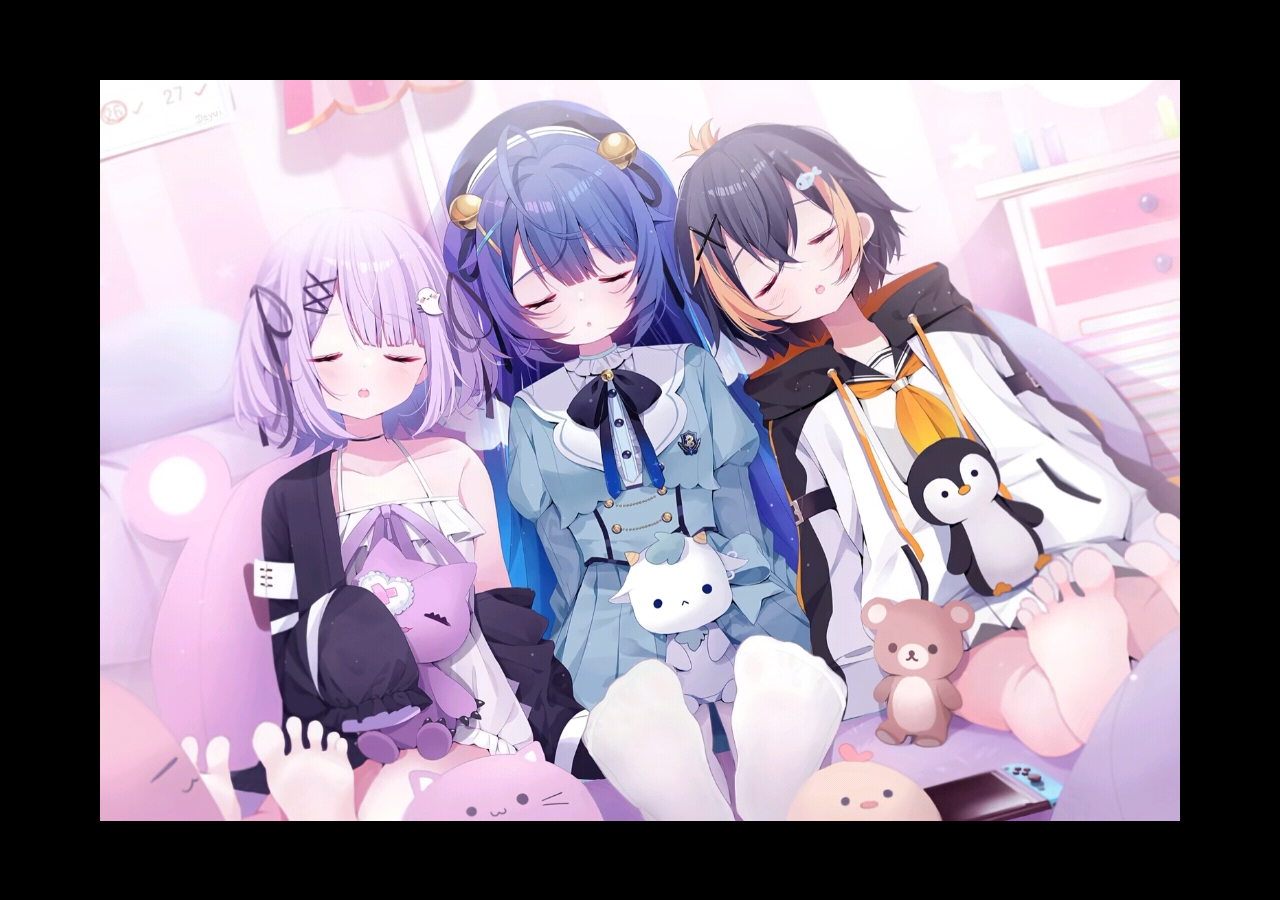
<file: html/1.html>
<!doctype html>
<html>
<head>
<meta charset="utf-8">
<title>1</title>
<link rel="icon" href="../logo/favicon.ico">
	<link rel="stylesheet" type="text/css" href="../css/1.css">
</head>

<body>
	<div><div class="居中">
<ul class="图像精灵箱子 top">
  	<li id="精灵1" class="缩小"><a href="../Note/note.html"></a></li>
  	<li id="精灵2" class="缩小"><a href="../Note/note 2.0.html"></a></li>
  	<li id="精灵3" class="缩小"><a href="../Note/note3.0.html"></a></li>
	<li id="精灵4" class="缩小"><a href="../烟花/index.html"></a></li>
  	<li id="精灵5" class="缩小"><a href="../Note/测试.html"></a></li>
</ul>
<ul class="图像精灵箱子 top1">
  	<li id="精灵6" class="缩小"><a href="../wallpaper1/bg.mp4"></a></li>
  	<li id="精灵7" class="缩小"><a href="../wallpaper1/壁纸.mp4"></a></li>
  	<li id="精灵8" class="缩小"><a href="../index.html"></a></li>
	<li id="精灵9" class="缩小"><a href="../wallpaper1/草神.mp4"></a></li>
  	<li id="精灵10" class="缩小"><a href="../wallpaper1/深海.mp4"></a></li>
</ul>
<ul class="图像精灵箱子 top2">
  	<li id="精灵11" class="缩小"><a href="https://tvtstar.github.io/star.github.io/"></a></li>
  	<li id="精灵12" class="缩小"><a href="https://xingyingstar.github.io/luckly.github.io/"></a></li>
  	<li id="精灵13" class="缩小"><a href="https://butterfly-520.github.io/love/"></a></li>
	<li id="精灵14" class="缩小"><a></a></li>
  	<li id="精灵15" class="缩小"><a></a></li>
</ul>
<ul class="图像精灵箱子 top3">
<!--
  	<li id="精灵16"><a href="/css/index.asp"></a></li>
  	<li id="精灵17"><a href="/css/css_jianjie.asp"></a></li>
  	<li id="精灵18"><a href="/css/css_syntax.asp"></a></li>
	<li id="精灵19"><a href="/css/css_jianjie.asp"></a></li>
  	<li id="精灵20"><a href="/css/css_syntax.asp"></a></li>
-->
</ul></div>
<!--	<img src="photo/w1.jpg" width="1080" height="741" title="额外显示">-->
	</div>
</body>
</html>
</file>
<file: css/index.css>
@charset "utf-8";
/* CSS Document */
a{text-decoration: none}	/* 链接文本去除下划线 */
div:hover a {
  	display: block;
}
a:hover{background-color: #6a5acd;}
body{background-color: black;
	width: auto;
	height: auto;
	text-align: center;
	display: flex;
  	justify-content: center;
  	align-items: center;
	}
#link-map{width: 1265px;
	height: 790px;}
.dw{position: absolute;
	margin-left:112px;
	margin-top: 130px}
</file>
<file: css/1.css>
@charset "utf-8";
/* CSS Document */



/*a:hover{background-image: url("photo/2.jpg");}*/
body {background-color: black;
  	display: flex;
  	justify-content: center;
  	align-items: center;
  	height: 100vh;
  	margin: 0;
	}
.居中 {background-color: black;
  	display: flex;
/*  	justify-content: center;*/
/*  	align-items: center;*/
  	width: 1080px;
	height: 741px;
	margin: 0px;
	}
.图像精灵箱子 {position:absolute
	}

.图像精灵箱子 li {
  margin: 0;
  padding: 0;
  list-style: none;
  position: absolute;
  top: 0;
}
.top{margin-top: 0px;}
.top1{margin-top: 247px;}
.top2{margin-top: 494px;}
.top3{margin-top: 741px;}
.图像精灵箱子 li, .图像精灵箱子 a {height: 247px;	/*整个列表的高	这里li==display: */
/*	因为	a	在这里，所以高要在这设置设置*/
  display: block;
	}
#精灵1 {left: 0px;
/*	方块的位置*/
  	width: 216px;
  	background: url("../photo/w1.jpg") 0px 0px;
/*	两坐标位置左上角开始	X(+1向左	0	-向右)	Y(+向上	0	-向下)*/
	}
#精灵2 {left: 216px;
  	width: 216px;
  	background: url("../photo/w1.jpg") -216px 0px;
	}
#精灵3 {left: 432px;
  	width: 216px;
  	background: url("../photo/w1.jpg") -432px 0px;
	}
#精灵4 {left: 648px;
  	width: 216px;
  	background: url("../photo/w1.jpg") -648px 0px;
	}
#精灵5 {left: 864px;
  	width: 216px;
  	background: url("../photo/w1.jpg") -864px 0px;
	}
#精灵6 {left: 0px;
/*	方块的位置*/
  	width: 216px;
  	background: url("../photo/w1.jpg") 0px -247px;
/*	两坐标位置左上角开始	X(+1向左	0	-向右)	Y(+向上	0	-向下)*/
	}
#精灵7 {left: 216px;
  	width: 216px;
  	background: url("../photo/w1.jpg") -216px -247px;
	}
#精灵8 {left: 432px;
  	width: 216px;
  	background: url("../photo/w1.jpg") -432px -247px;
	}
#精灵9 {left: 648px;
  	width: 216px;
  	background: url("../photo/w1.jpg") -648px -247px;
	}
#精灵10 {left: 864px;
  	width: 216px;
  	background: url("../photo/w1.jpg") -864px -247px;
	}
#精灵11 {left: 0px;
/*	方块的位置*/
  	width: 216px;
  	background: url("../photo/w1.jpg") 0px -494px;
/*	两坐标位置左上角开始	X(+1向左	0	-向右)	Y(+向上	0	-向下)*/
	}
#精灵12 {left: 216px;
  	width: 216px;
  	background: url("../photo/w1.jpg") -216px -494px;
	}
#精灵13 {left: 432px;
  	width: 216px;
  	background: url("../photo/w1.jpg") -432px -494px;
	}
#精灵14 {left: 648px;
  	width: 216px;
  	background: url("../photo/w1.jpg") -648px -494px;
	}
#精灵15 {left: 864px;
  	width: 216px;
  	background: url("../photo/w1.jpg") -864px -494px;
	}
#精灵16 {left: 0px;
/*	方块的位置*/
  	width: 216px;
  	background: url("../photo/w1.jpg") 0px 0px;
/*	两坐标位置左上角开始	X(+1向左	0	-向右)	Y(+向上	0	-向下)*/
	}
#精灵17 {left: 216px;
  	width: 216px;
  	background: url("../photo/w1.jpg") -216px -216px;
	}
#精灵18 {left: 432px;
  	width: 216px;
  	background: url("../photo/w1.jpg") -432px -432px;
	}
#精灵19 {left: 648px;
  	width: 216px;
  	background: url("../photo/w1.jpg") -648px -648px;
	}
#精灵20 {left: 864px;
  	width: 216px;
  	background: url("../photo/w1.jpg") -864px -864px;
	}

.缩小{
	width: 200px;
	height: 200px;
    transition: 0.5s;
	}
.缩小:hover{
	transform: scale(0.5,0.5);
	border-radius:30px;
	}
</file>
